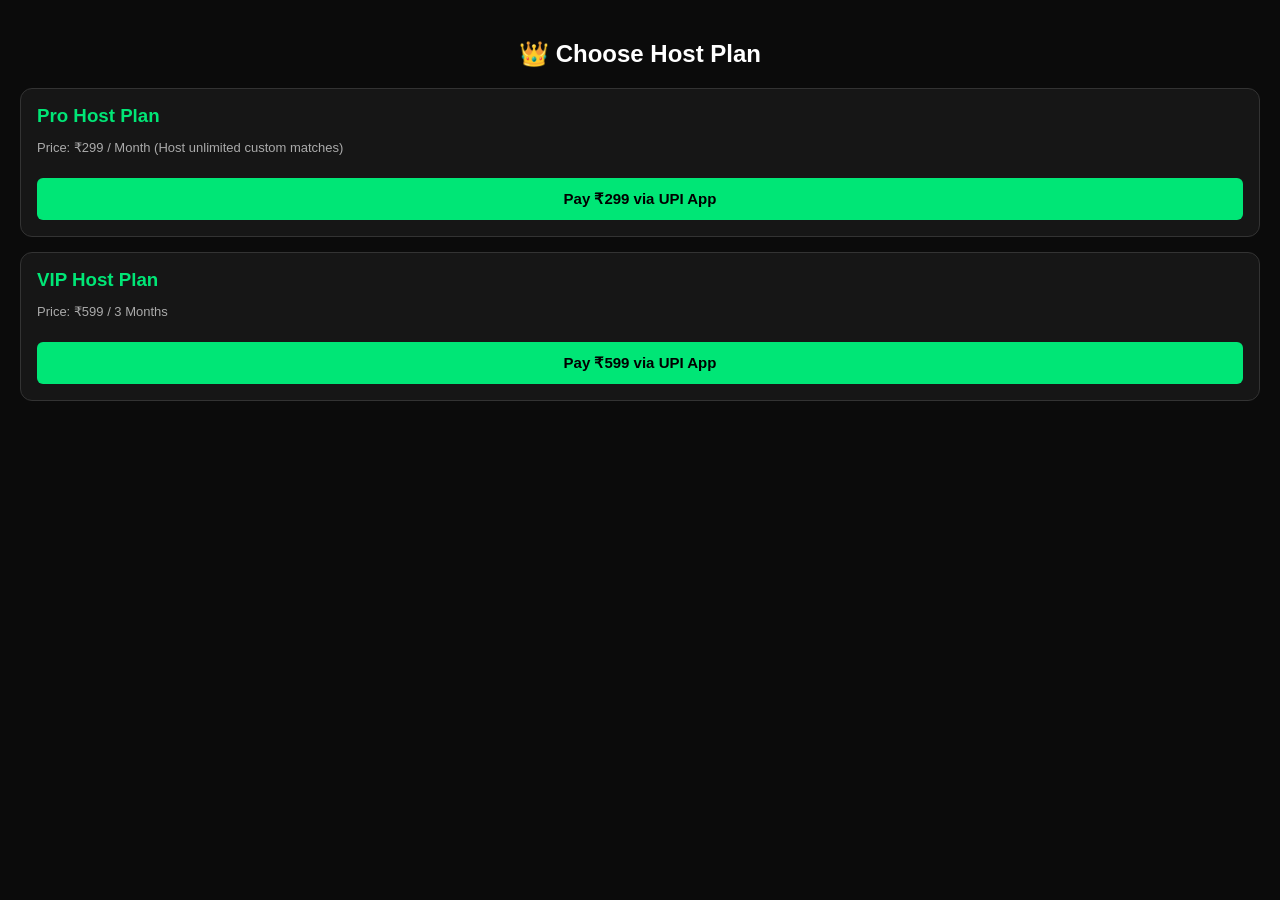
<file: host-plan.html>
<!DOCTYPE html>
<html lang="en">
<head>
    <meta charset="UTF-8">
    <meta name="viewport" content="width=device-width, initial-scale=1.0">
    <title>Become a Host - Plans</title>
    <style>
        body { background: #0b0b0b; color: #fff; font-family: Arial, sans-serif; margin: 0; padding: 20px; }
        .plan-card { background: #161616; border: 1px solid #333; border-radius: 12px; padding: 16px; margin-bottom: 15px; }
        .plan-card h3 { color: #00e676; margin: 0 0 5px 0; }
        .btn { background: #00e676; color: #000; border: none; padding: 12px 20px; font-weight: bold; border-radius: 6px; width: 100%; cursor: pointer; margin-top: 10px; font-size: 15px; }
        .input-field { width: 100%; padding: 12px; background: #222; border: 1px solid #444; color: #fff; border-radius: 6px; margin-top: 8px; box-sizing: border-box; }
    </style>
</head>
<body>

    <h2 style="text-align: center;">👑 Choose Host Plan</h2>
    
    <!-- Plan 1 -->
    <div class="plan-card">
        <h3>Pro Host Plan</h3>
        <p style="color: #aaa; font-size: 13px;">Price: ₹299 / Month (Host unlimited custom matches)</p>
        <button class="btn" onclick="payWithUPI('Pro Host', 299)">Pay ₹299 via UPI App</button>
    </div>

    <!-- Plan 2 (Agar aur plan rakhna ho) -->
    <div class="plan-card">
        <h3>VIP Host Plan</h3>
        <p style="color: #aaa; font-size: 13px;">Price: ₹599 / 3 Months</p>
        <button class="btn" onclick="payWithUPI('VIP Host', 599)">Pay ₹599 via UPI App</button>
    </div>

    <!-- UTR Submission Section (Payment ke baad UTR daalne ke liye) -->
    <div id="utr-section" style="display:none; margin-top: 20px; background: #161616; padding: 16px; border-radius: 12px; border: 1px solid #00e676;">
        <h3 id="selected-plan-title" style="color: #00e676; margin-top:0;">Submit Payment UTR</h3>
        <p style="font-size: 13px; color: #ccc;">Payment karne ke baad jo 12-digit ka UTR / Transaction ID mila hai, use yahan dalein:</p>
        
        <input type="text" id="utr-input" class="input-field" placeholder="Enter 12-digit UTR / Transaction ID">
        <button class="btn" onclick="submitHostRequest()" style="background: #ff9800; color: #000;">Submit UTR for Approval</button>
    </div>

    <script>
        // ⚠️ Yahan apna asli UPI ID daalein (Jisme payment aayega)
        const MY_UPI_ID = "kinggkwrd@okicici"; 
        const MERCHANT_NAME = "Clutchzone";

        let chosenPlan = "";
        let planPrice = 0;

        function payWithUPI(planName, price) {
            chosenPlan = planName;
            planPrice = price;

            // UPI Intent Link (Jaise Add Money mein hota hai)
            let upiLink = `upi://pay?pa=${MY_UPI_ID}&pn=${encodeURIComponent(MERCHANT_NAME)}&am=${price}&cu=INR&tn=${encodeURIComponent(planName + ' Host Plan')}`;
            
            // UPI app par redirect karega
            window.location.href = upiLink;

            // Redirect hone ke baad UTR box dikha dena taaki user wapas aakar UTR daal sake
            setTimeout(() => {
                document.getElementById('selected-plan-title').innerText = `Submit UTR for ${planName} (₹${price})`;
                document.getElementById('utr-section').style.display = 'block';
            }, 1000);
        }

        function submitHostRequest() {
            let utr = document.getElementById('utr-input').value.trim();
            if(!utr) {
                alert("Please enter UTR number!");
                return;
            }

            let hostRequests = JSON.parse(localStorage.getItem('hostRequests')) || [];
            hostRequests.push({
                user: "User_" + Math.floor(Math.random()*1000),
                plan: chosenPlan,
                amount: planPrice,
                utr: utr,
                status: "Pending",
                date: new Date().toLocaleString()
            });
            localStorage.setItem('hostRequests', JSON.stringify(hostRequests));

            alert("Host request submitted successfully! Admin will verify your UTR soon.");
            window.location.href = "index.html";
        }
    </script>
</body>
</html>
</file>
